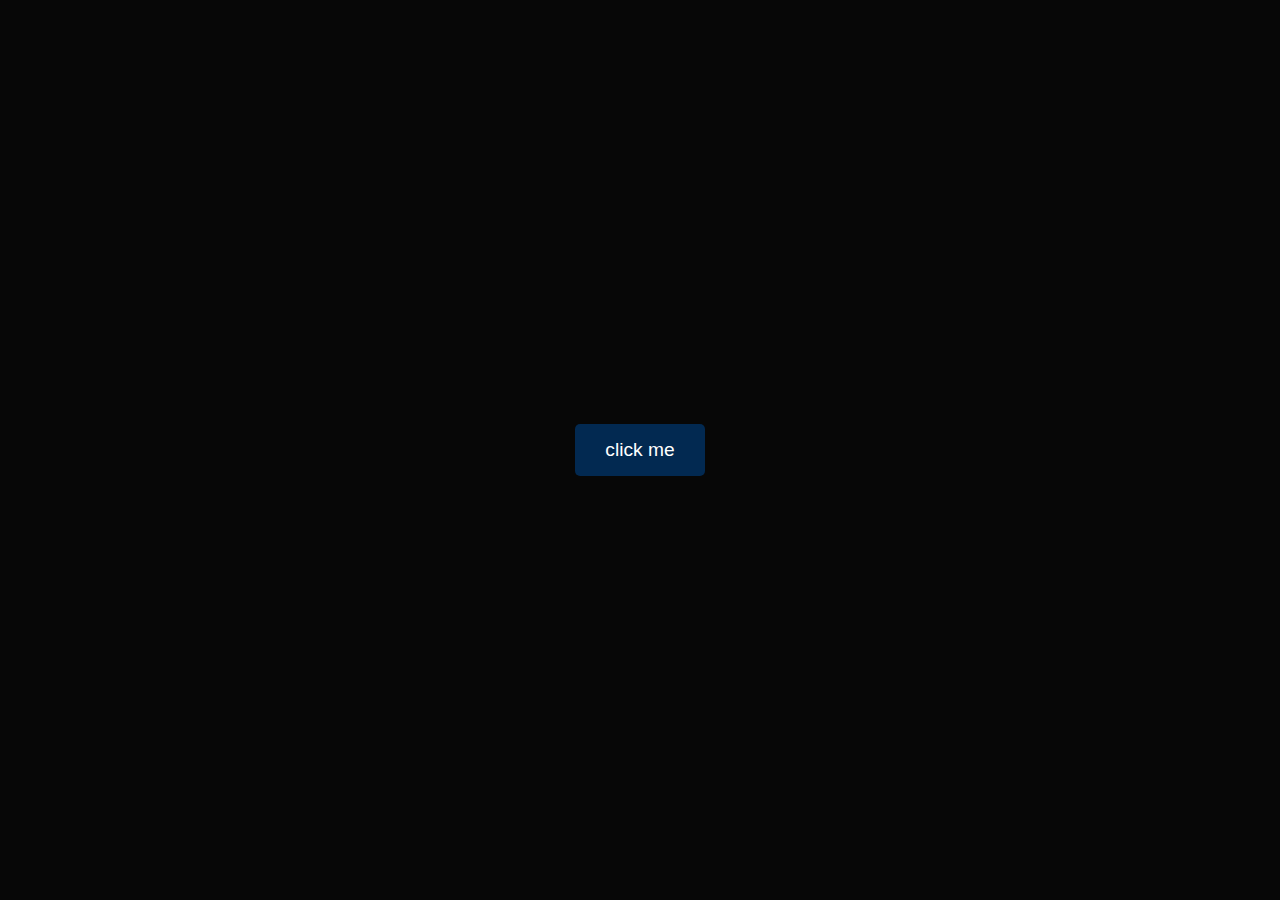
<file: dom2.html>
<!DOCTYPE html>
<html lang="en">
<head>
    <meta charset="UTF-8">
    <meta name="viewport" content="width=device-width, initial-scale=1.0">
    <title>Document</title>
    <link rel="stylesheet" href="dom2.css">
</head>
<body>
    <main>
        <button>click me</button>
    </main>
    <script src="./dom2.js"></script>
</body>
</html>
</file>
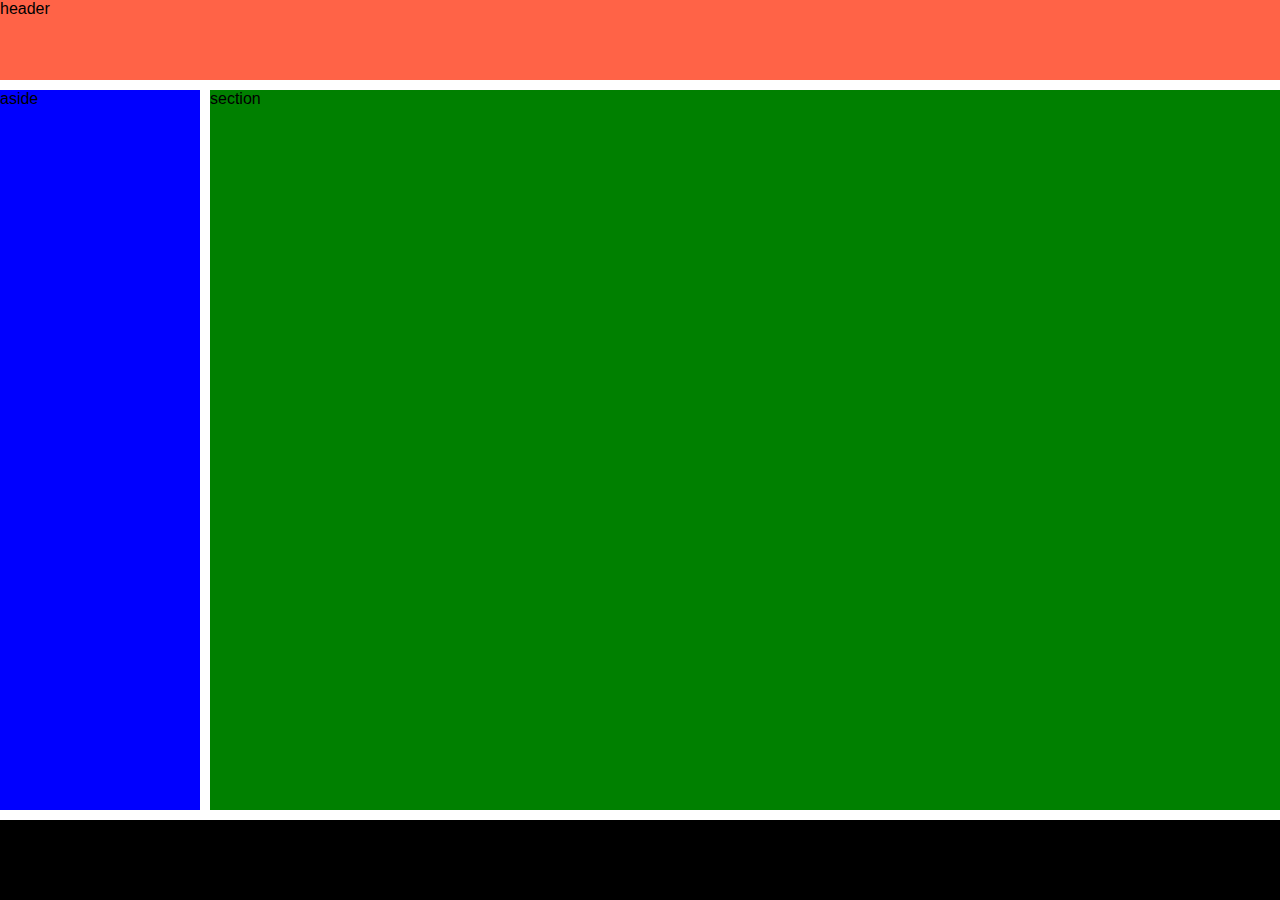
<file: grid.html>
<!DOCTYPE html>
<html lang="en">
<head>
    <meta charset="UTF-8">
    <meta name="viewport" content="width=device-width, initial-scale=1.0">
    <title>Document</title>
    <link rel="stylesheet" href="grid.css">
</head>
<body>
    <main>
    <header>header</header>
    <aside>aside</aside>
    <section>section</section>
    <footer>footer</footer>
    </main>
    
</body>
</html>
</file>
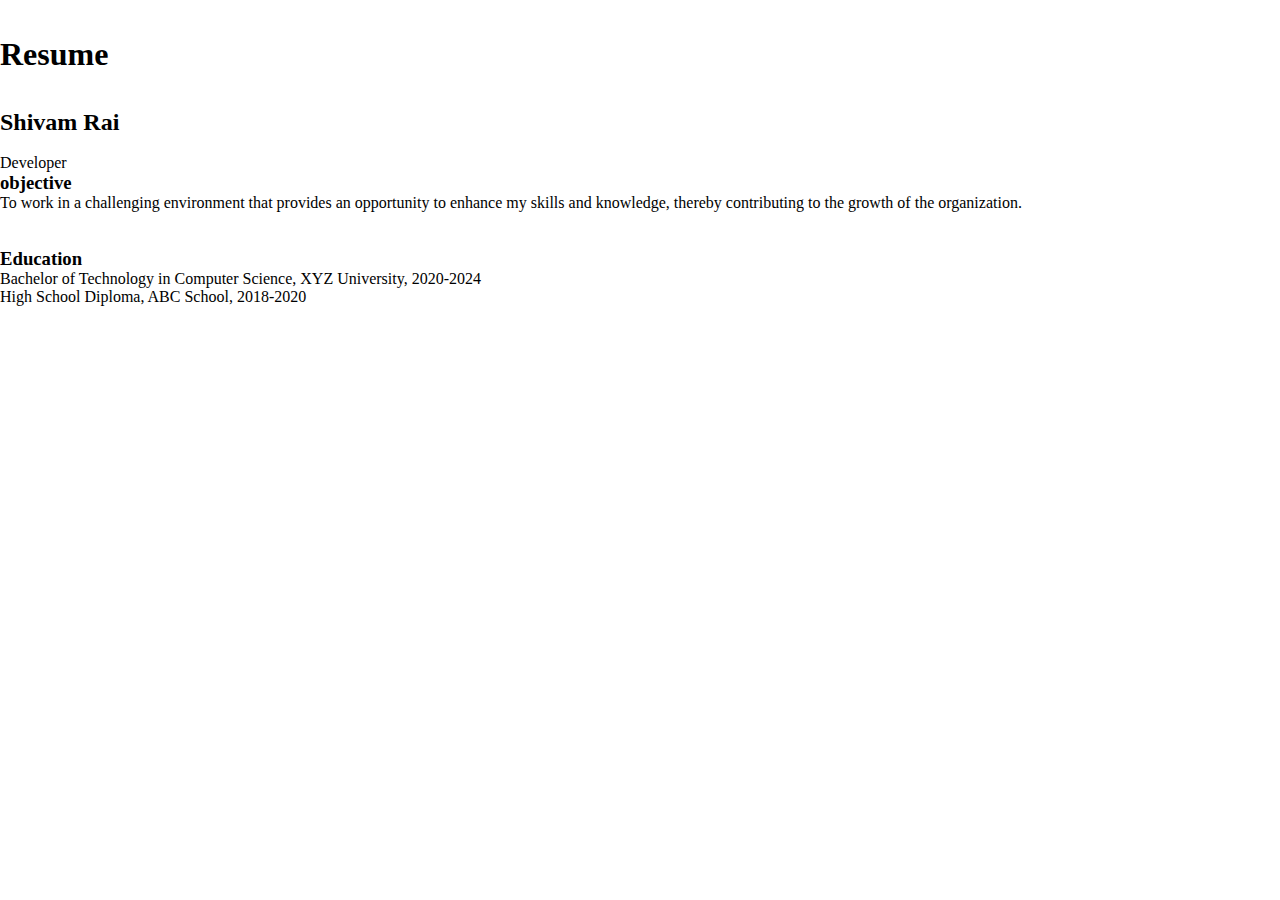
<file: index2.html>
<!DOCTYPE html>
<html lang="en">
<head>
    <meta charset="UTF-8">
    <meta name="viewport" content="width=device-width, initial-scale=1.0">
    <title>Resume</title>
    <link rel="stylesheet" href="style.css">
</head>
<body>
   <br><br> <h1>Resume</h1> <br><br>
    <div class="head">
       <h2> Shivam Rai</h2> <br>
       <p>Developer</p>
    </div>
    <div class="content">
        <h3>objective</h3>
        <p>To work in a challenging environment that provides an opportunity to enhance my skills and knowledge, thereby contributing to the growth of the organization.</p>

    </div><br><br>
    <div class="Education">
        <h3>Education</h3>
        <ul>
            <li>Bachelor of Technology in Computer Science, XYZ University, 2020-2024</li>
            <li>High School Diploma, ABC School, 2018-2020</li>
        </ul>
        <div id="skill"></div>
        <div id="outer">
            <div id="inner"></div>
        </div>
</body>
</html>
</file>
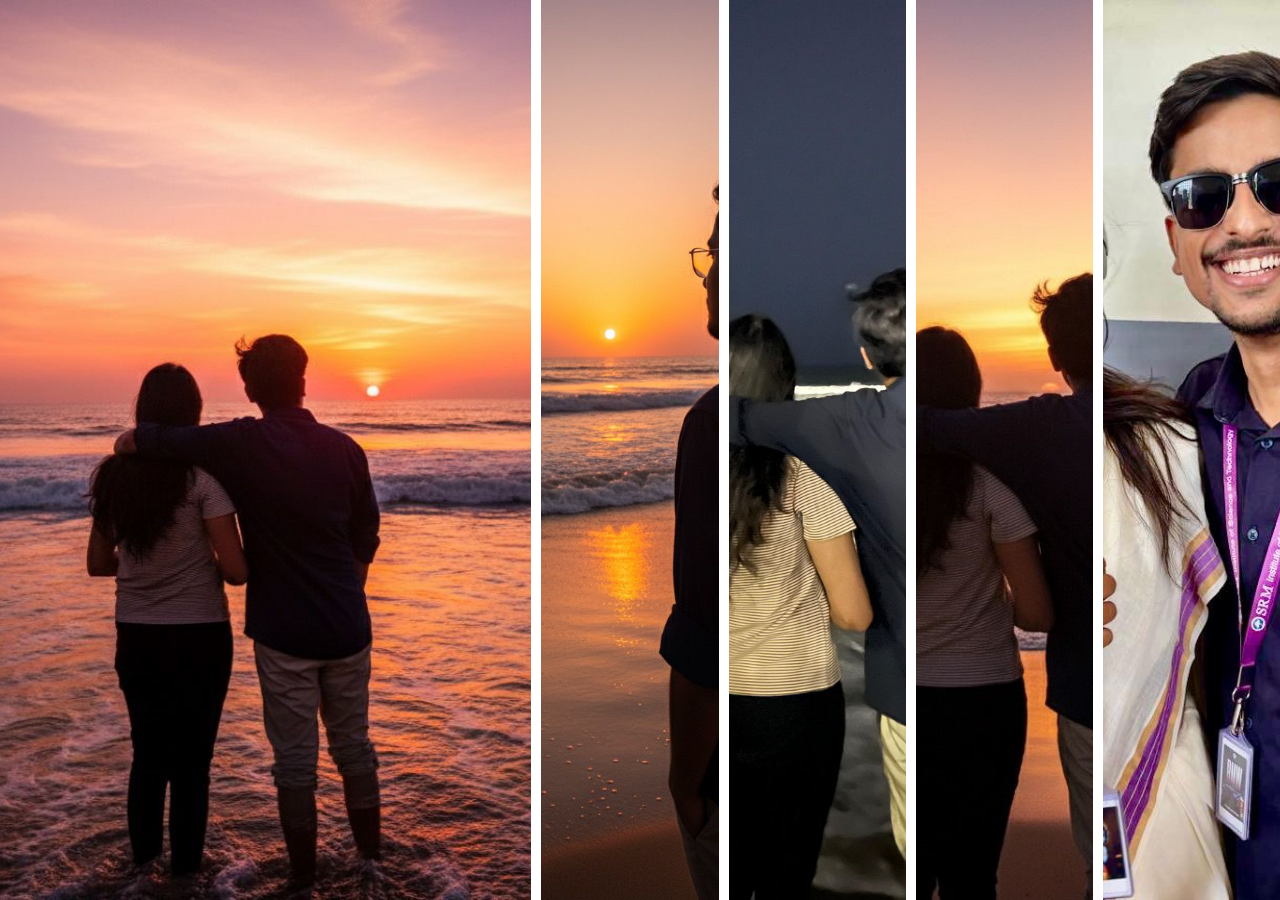
<file: photo.html>
<!DOCTYPE html>
<html lang="en">
<head>
    <meta charset="UTF-8">
    <meta name="viewport" content="width=device-width, initial-scale=1.0">
    <title>Document</title>
    <link rel="stylesheet" href="style.css">
</head>
<body>
    <main>
        <section></section>
        <section></section>
        <section></section>
        <section></section>
        <section></section>
    </main>
</body>
</html>
</file>
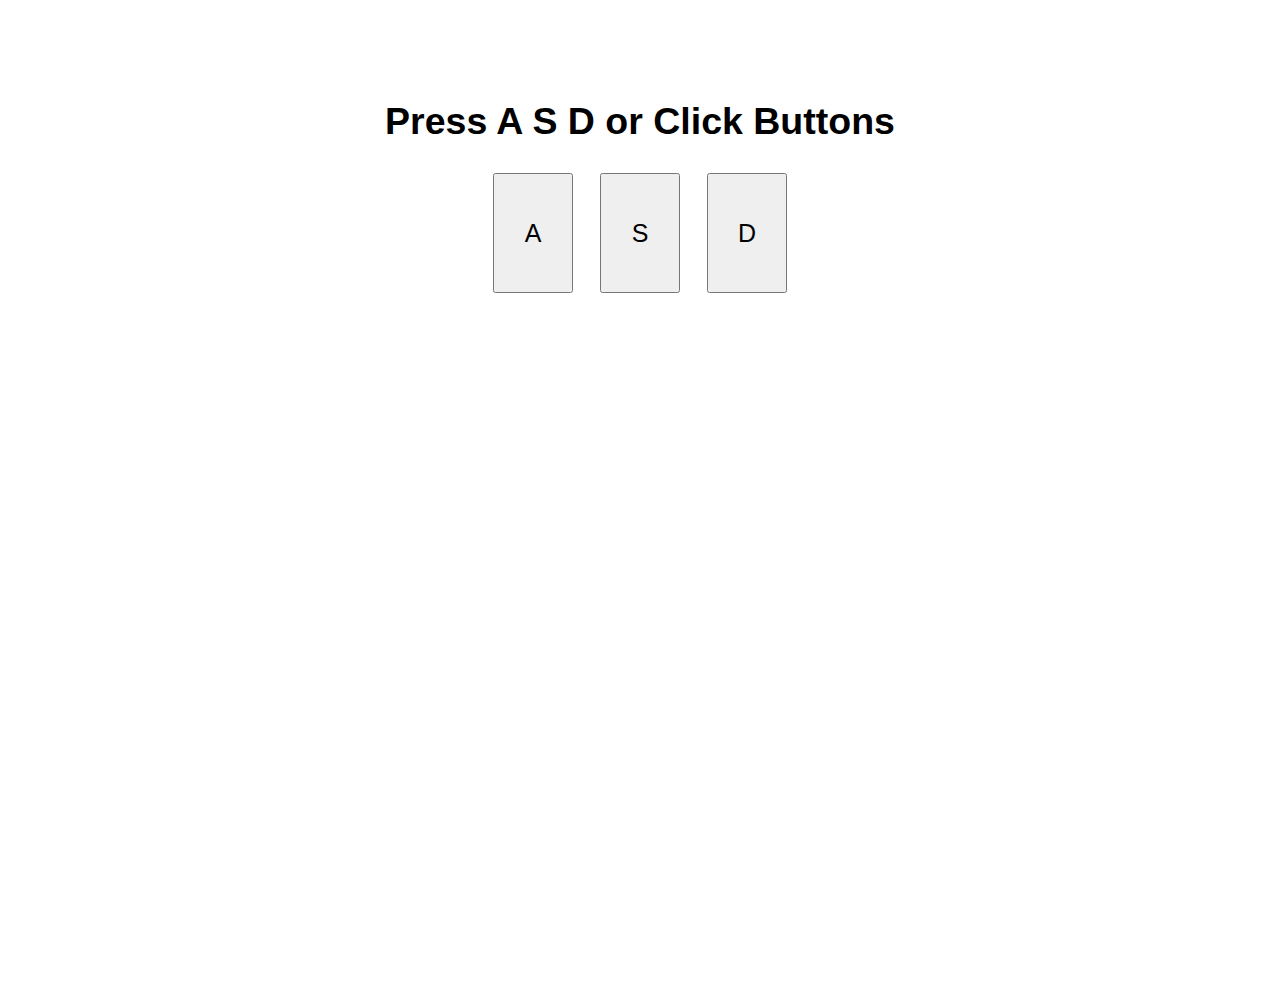
<file: project1.html>
<!DOCTYPE html>
<html>
<head>
    <meta charset="UTF-8">
    <title>Easy Piano</title>
    <link rel="stylesheet" href="project1.css">
</head>
<body>

<h2>Press A S D or Click Buttons</h2>

<div class="piano">
    <button class="key" data-key="a" data-sound="audio/69.mp3">A</button>
    <button class="key" data-key="s" data-sound="audio/24.mp3">S</button>
    <button class="key" data-key="d" data-sound="audio/36.mp3">D</button>
</div>

<script src="project1.js"></script>
</body>
</html>
</file>
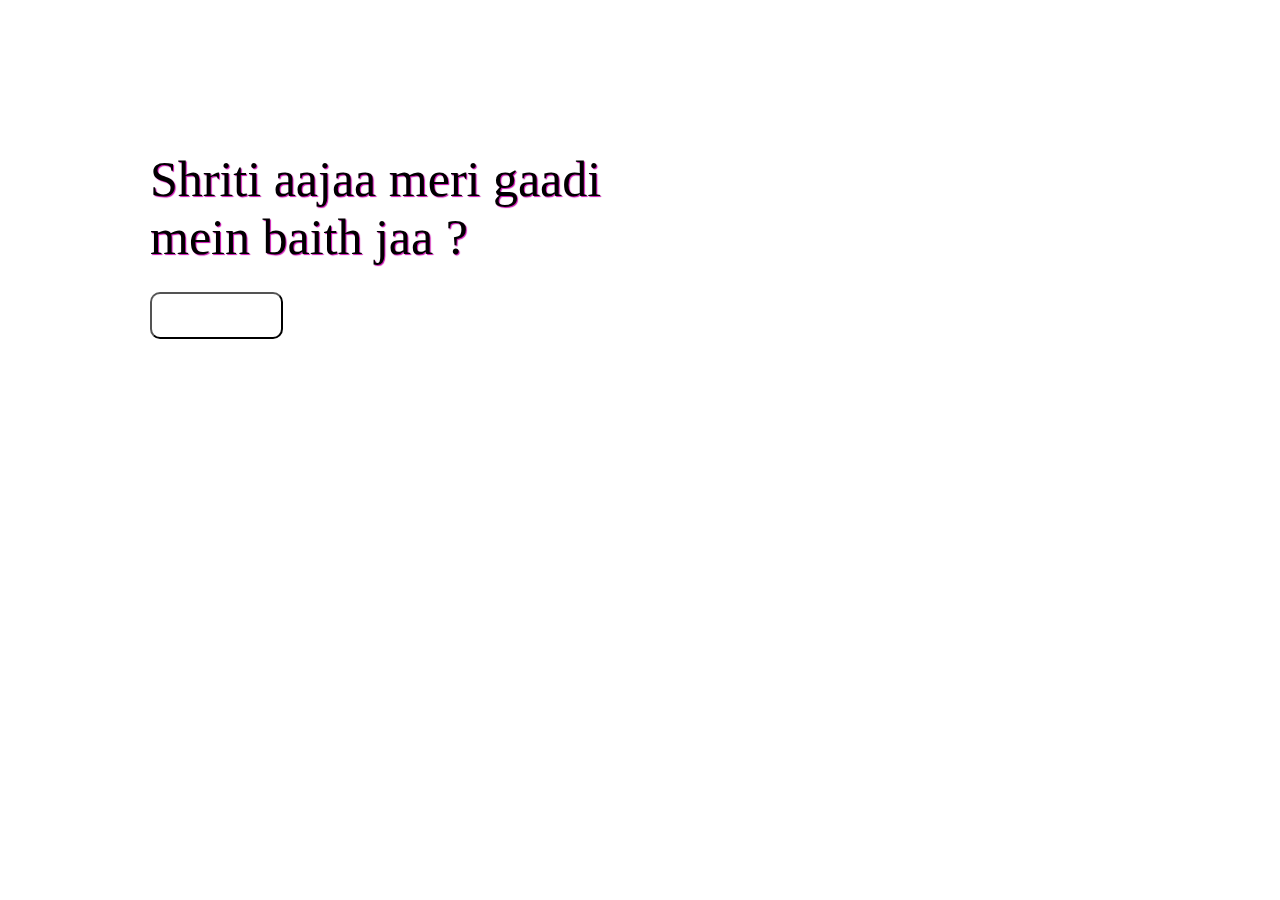
<file: task2.html>
<!DOCTYPE html>
<html lang="en">
<head>
    <meta charset="UTF-8">
    <meta name="viewport" content="width=device-width, initial-scale=1.0">
    <title>website</title>
    <link rel="stylesheet" href="task2.css">
</head>
<body>
    
    </div>

    <div id="main">
        Shriti aajaa meri gaadi <br>
        mein baith jaa ?
        <div id="botton"></div><button>I Love You</button>
    </div>
    
    
</body>
</html>
</file>
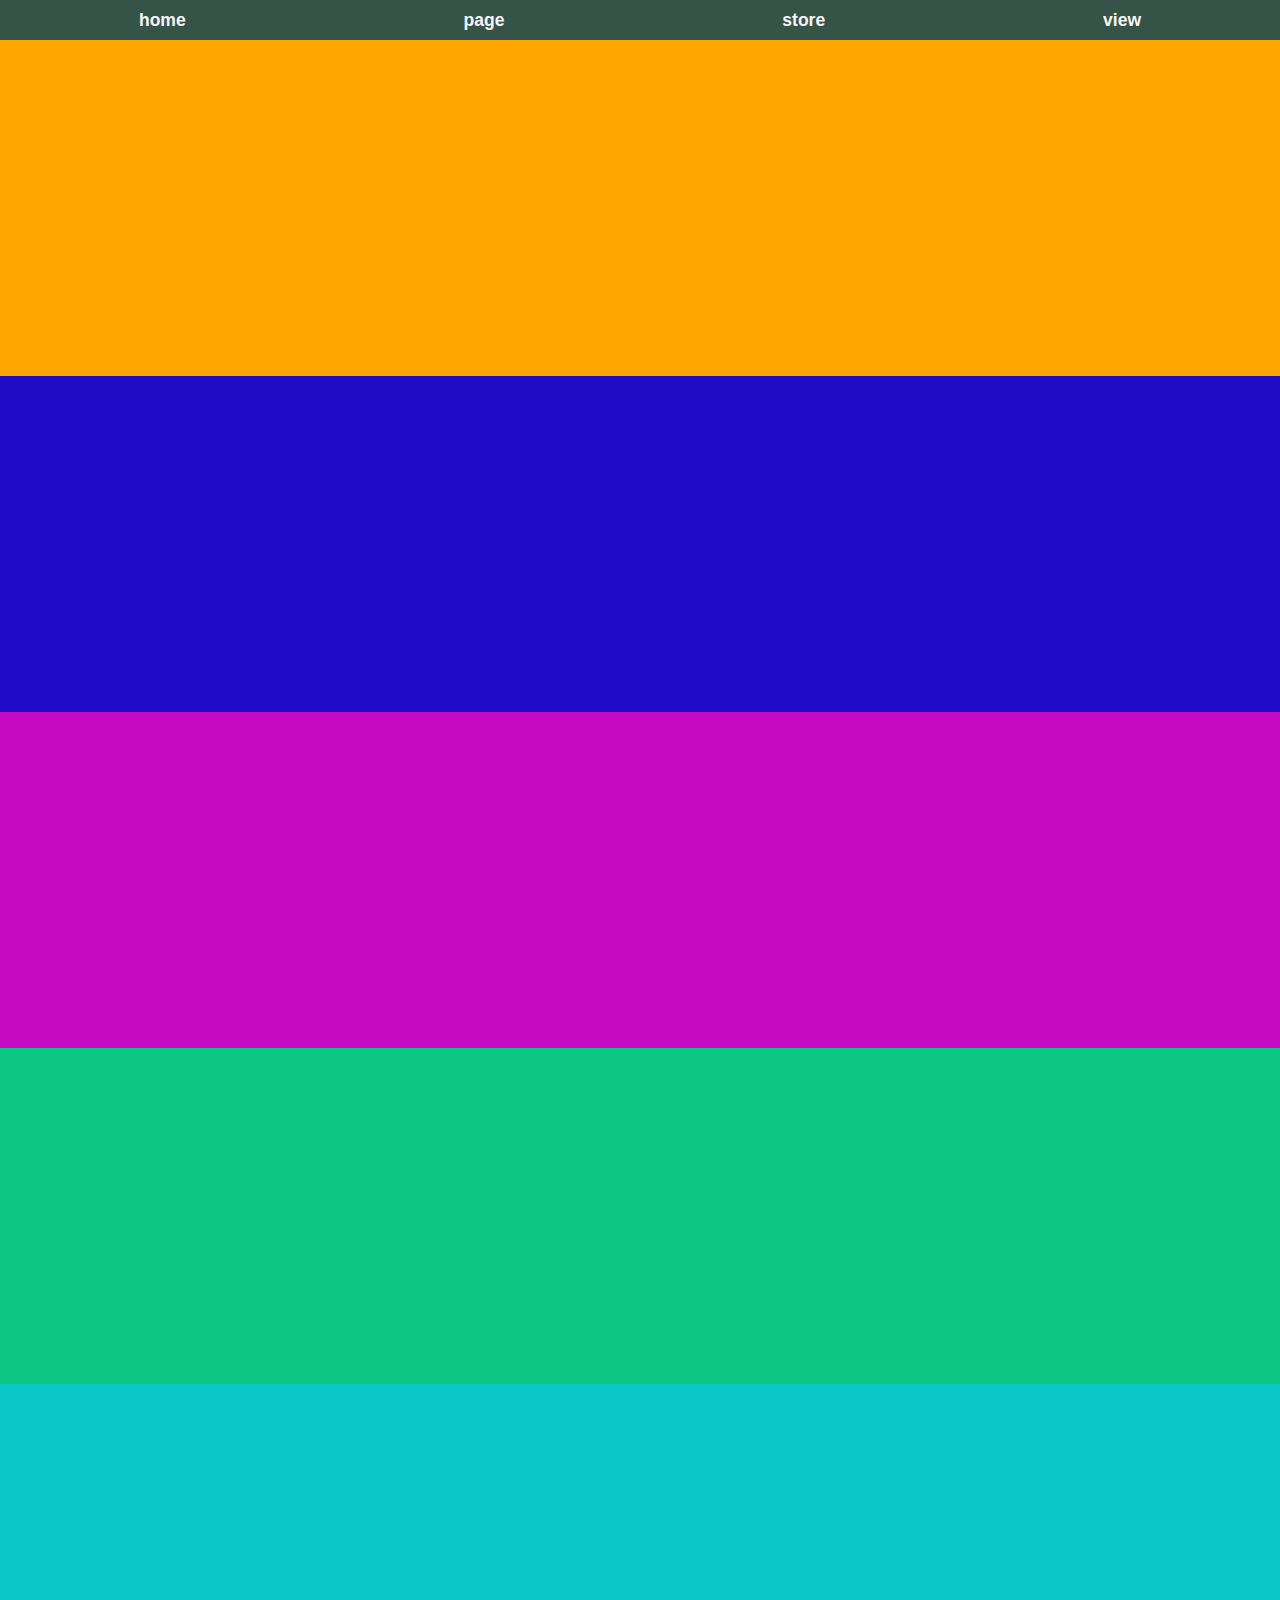
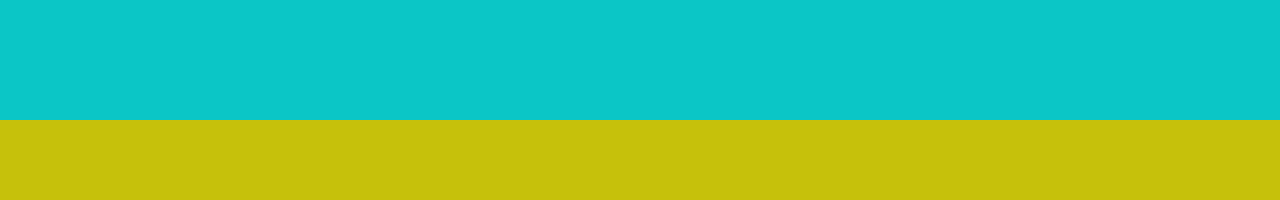
<file: website.html>
<!DOCTYPE html>
<html lang="en">
<head>
    <meta charset="UTF-8">
    <meta name="viewport" content="width=device-width, initial-scale=1.0">
    <title>Document</title>
    <link rel="stylesheet" href="website.css">
</head>
<body>
     <main>
        <header> 
            <h3>home</h3>
            <h3>page</h3>
            <h3>store</h3>
            <h3>view</h3>

        </header>
        <about> </about>
        <content1> </content1>
        <content2> </content2>
        <experties1> </experties1>
        <experties2> </experties2>
        <map name=""></map>
        <footer></footer>
     </main>
</body>
</html>
</file>
<file: dom2.css>
*{
  margin: 0;
  padding: 0;
  box-sizing: border-box;
  Font-family: 'helvetica neue', helvetica, arial, sans-serif;
}
html, body {
  height: 100%;
  width: 100%;
  overflow: hidden;
}
  

main {
  height: 100vh;
  width: 100vw;
  display: flex;
  justify-content: center;
  align-items: center;
  background-color: #070707;
}
button {
  padding: 15px 30px;
  font-size: 1.2rem;
  border: none;
  border-radius: 5px;
  background-color: #022951;
  color: white;
  cursor: pointer;
  transition: background-color 0.3s ease;
  z-index: 10;
}
button:active {
  scale: 0.95;
}
</file>
<file: grid.css>
*{
  margin: 0;
  padding: 0;
  box-sizing: border-box;
  Font-family: 'helvetica neue', helvetica, arial, sans-serif;
}
html, body {
  height: 100%;
  width: 100%;
}
main{
    height: 100%;
    width: 100%;
    display: grid;
    grid-template-columns: 200px 1fr;
    grid-template-rows: 80px 1fr 80px;
    grid-gap: 10px;
    grid-template-areas:
        "header header"
        "aside section"
        "footer footer";
        
}
header {
    grid-area: header;
    background-color: tomato;
}
aside {
  grid-area: aside;
    background-color: blue;
}
section {
    grid-area: section;
    background-color: green;
}
footer {
   grid-area: footer;
    background-color: black;}
</file>
<file: style.css>
* {
  margin: 0;
  padding: 0;
  box-sizing: border-box;
}

html, body {
  height: 100%;
  width: 100%;
}

main {
  height: 100%;
  width: 100%;
  display: flex;
  gap: 10px;
}
main section {
  height: 100%;
  flex-grow: 1;
  background-size: cover;
  background-position: center;
}
main section:hover {
  flex-grow: 3;
  transition: all 0.5s ease-in-out;
  cursor: pointer;
}
main section:nth-child(1) {
  background-image: url(./img1.jpg);
}
main section:nth-child(2) {
  background-image: url(./img2.jpg);
}
main section:nth-child(3) {
  background-image: url(./img3.jpg);
}
main section:nth-child(4) {
  background-image: url(./img4.jpg);
}
main section:nth-child(5) {
  background-image: url(./img5.jpg);
}/*# sourceMappingURL=style.css.map */
</file>
<file: project1.css>
*{
  margin: 0;
  padding: 0;
  box-sizing: border-box;
  Font-family: 'helvetica neue', helvetica, arial, sans-serif;
}
html, body {
  height: 100%;
  width: 100%;
}
body {
    text-align: center;
    margin-top: 100px;
    font-size: 25px;
}

.piano {
    margin-top: 20px;
}

.key {
    width: 80px;
    height: 120px;
    margin: 10px;
    font-size: 25px;
}
</file>
<file: task2.css>
*{
    margin: 0;
    padding: 0;
    box-sizing: border-box;
}
html,body{
    height: 100%;
    width: 100%;
    
}
body{
    width: 100%;
    height: 100%;
   
}
#main{
    width: 100%;
    height: 100%;
    font-familly: 'Times New Roman', Times, serif;
    font-style: bold;
    background-image: url(https://images.unsplash.com/photo-1638937480132-ebdc0219a4af?q=80&w=1064&auto=format&fit=crop&ixlib=rb-4.1.0&ixid=M3wxMjA3fDB8MHxwaG90by1wYWdlfHx8fGVufDB8fHx8fA%3D%3D);
    background-size: cover;
    background-position: center;
    padding: 150px  150px;
    font-size: 50px;
     text-shadow: 1px 1px 1px #cb0eb2;

}
#botton{
    margin: 10px  50px;

}
button{
    font-family: 'Times New Roman', Times, serif;
    padding: 10px  20px;
    font-size: 20px;
    background-color: transparent;
    color: white;
    border-radius: 10px;
    cursor: pointer;
    font-shadow: 1px 1px 1px #cb0eb2;
}
/* #header {
    position: absolute;
    text-shadow: none;
    top: 0;
    left: 0;
    width: 100%;
    height: 50px;
    background-color: rgba(0, 0, 0, 0.132);
    color: black;
    font-size: 10px;
    font-family: 'Gill Sans', 'Gill Sans MT', Calibri, 'Trebuchet MS', sans-serif;
    font-weight: bold;
    padding: 10px 30px;
    ;
} */
</file>
<file: website.css>
*{
  margin: 0;
  padding: 0;
  box-sizing: border-box;
  
}
html, body {
  height: 100%;
  width: 100%;
}
main {
  height: 200%;
  width: 100%;
  background-color: rgb(250, 247, 247);
  display: grid;
    grid-template-columns: 1fr 1fr 1fr ;
    grid-template-rows: 40px 1fr 1fr 1fr 1fr 1fr 80px;
    grid-template-areas: "header header header"
                         "about about about"
                          "content1 content1 content1 "
                          "content2  content2 content2 "
                          "experties1 experties1 experties1"
                         "experties2  experties2  experties2"
                         "map map map"
                           "footer footer footer";
}

header {
  grid-area: header;
  background-color: rgb(53, 84, 71);
  display: flex;
  color: #f6f4f4;
    justify-content: space-around;
    align-items: center;
    font-size: 15px;
    font-weight: 20;
    font-family: 'Gill Sans', 'Gill Sans MT', Calibri, 'Trebuchet MS', sans-serif;
}
about {
  grid-area: about;
  background-color: orange;
}
content1 {
  grid-area: content1;
  background-color: rgb(29, 11, 198);
}
content2 {
  grid-area: content2;
  background-color: rgb(198, 11, 192);
}
experties1 {
  grid-area: experties1;
  background-color: rgb(11, 198, 130);
}
experties2 {
  grid-area: experties2;
  background-color: rgb(11, 198, 198);
}
map {
  grid-area: map;           
    background-color: rgb(198, 193, 11);

}
footer {
  grid-area: footer;
  background-color: rgb(53, 84, 71);
}
</file>
